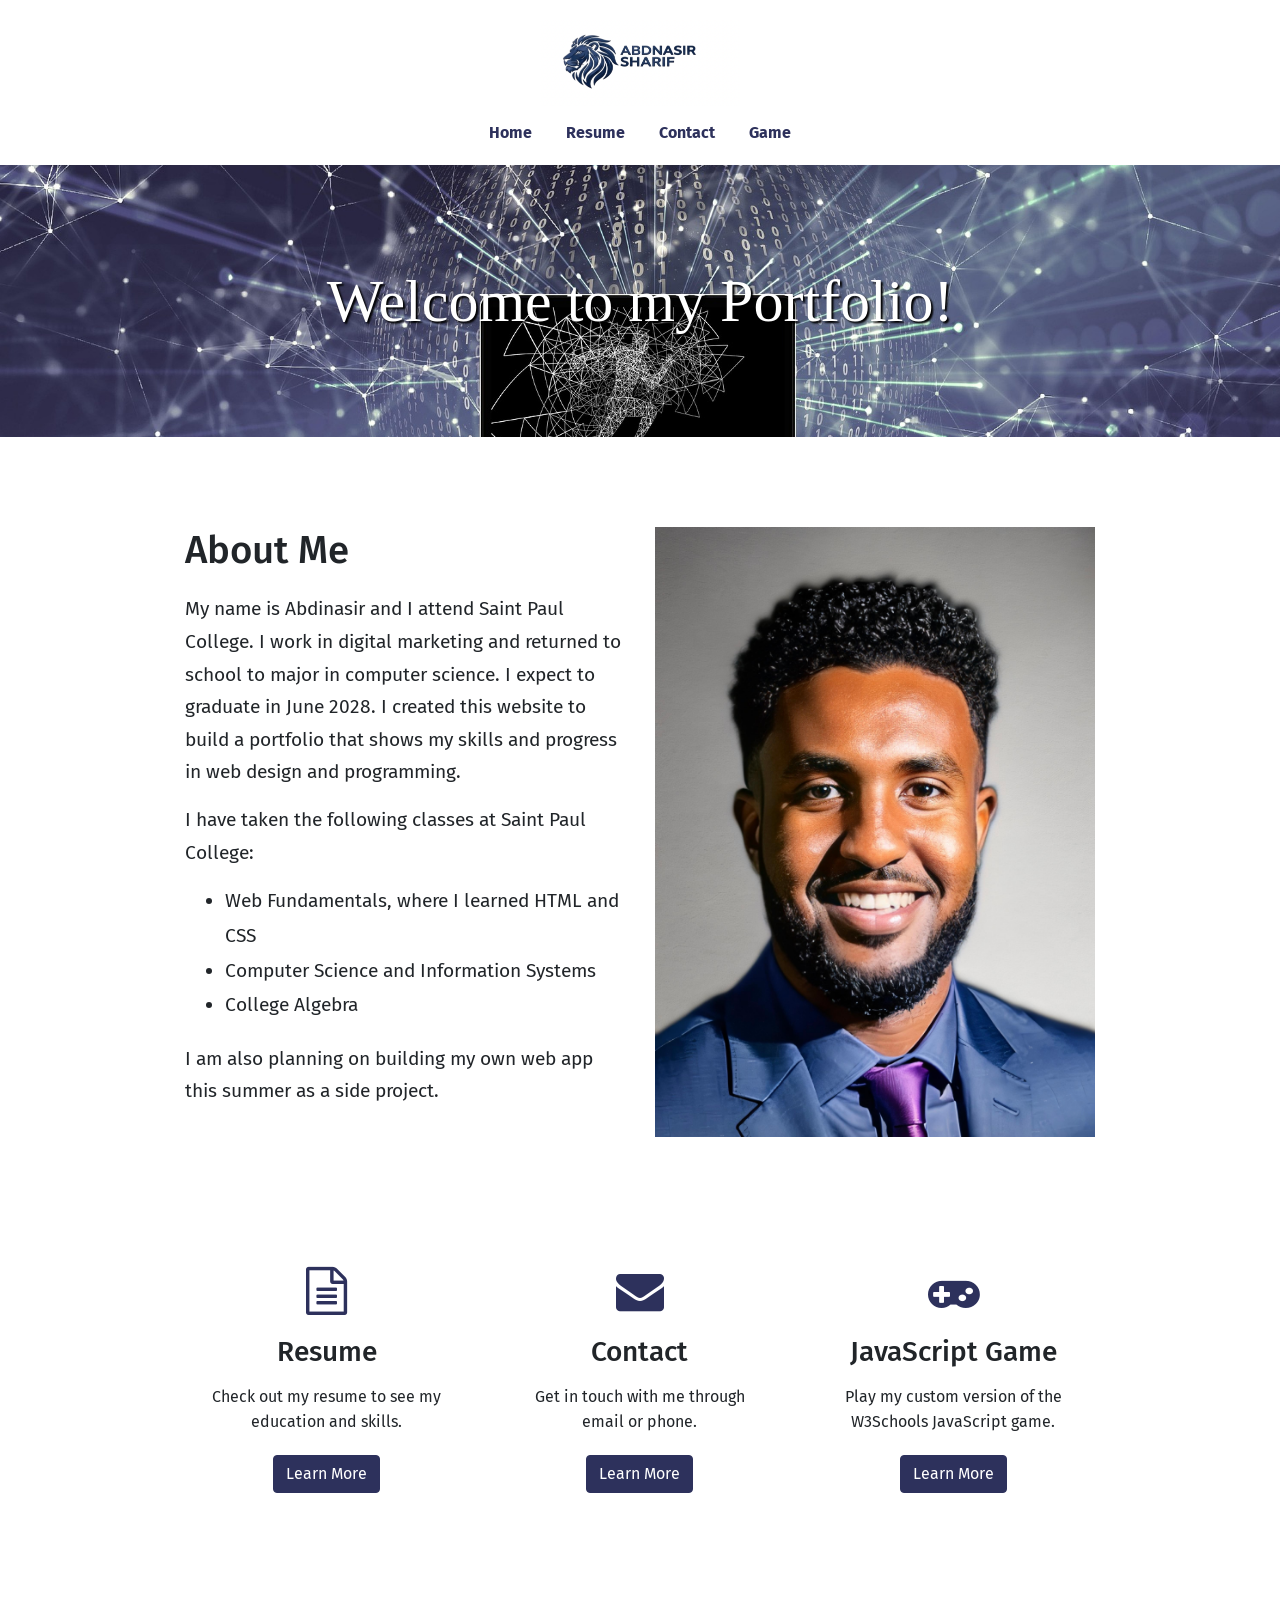
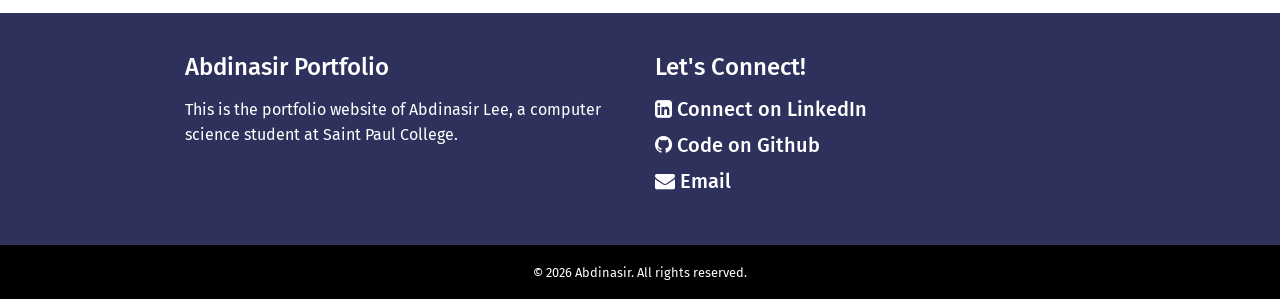
<file: index.html>
<!DOCTYPE html>
<html lang="en">
<head>
	<meta charset="utf-8">
	<meta name="viewport" content="width=device-width, initial-scale=1, minimum-scale=1" />
	<meta name="description" content="This is the home page of Abdinasir Lee's portfolio website. It shares my background in digital marketing, my studies in computer science at Saint Paul College, and my goals in web development.">
	<title>Abdinasir Portfolio :: Home</title>
	<!--Font Awesome and Bootstrap-->
	<link rel="stylesheet" href="https://cdnjs.cloudflare.com/ajax/libs/font-awesome/4.7.0/css/font-awesome.min.css">
	<link rel="stylesheet" href="https://cdn.jsdelivr.net/npm/bootstrap@4.6.1/dist/css/bootstrap.min.css">
	<link rel="stylesheet" href="style.css">
</head>
<body>
	<header>
		<img src="images/logo.png" alt="logo" height="80" width="200" class="img-fluid logo">
		<nav>
			<ul>
				<li><a href="index.html">Home</a></li>
				<li><a href="resume.html">Resume</a></li>
				<li><a href="contact.html">Contact</a></li>
				<li><a href="game.html">Game</a></li>
			</ul>
		</nav>
	</header>

	<main>
		<!-- Row 1: Hero Image -->
		<div class="row">
			<div class="col-12 home-hero">
				<h1>Welcome to my Portfolio!</h1>
			</div>
		</div>

		<!-- Row 2: About Me with two columns -->
		<div class="row about-row">
			<div class="col-sm-6">
				<h2>About Me</h2>
				<p>My name is Abdinasir and I attend Saint Paul College. I work in digital marketing and returned to school to major in computer science. I expect to graduate in June 2028. I created this website to build a portfolio that shows my skills and progress in web design and programming.</p>
				<p>I have taken the following classes at Saint Paul College:</p>
				<ul>
					<li>Web Fundamentals, where I learned HTML and CSS</li>
					<li>Computer Science and Information Systems</li>
					<li>College Algebra</li>
				</ul>
				<p>I am also planning on building my own web app this summer as a side project.</p>
			</div>
			<div class="col-sm-6">
				<img src="images/portfolio-photo.jpg" alt="Photo of Abdinasir" class="img-fluid">
			</div>
		</div>

		<!-- Row 3: Navigational Row with Icons -->
		<div class="row nav-row text-center">
			<div class="col-sm-4">
				<i class="fa fa-file-text-o fa-3x"></i>
				<h3>Resume</h3>
				<p>Check out my resume to see my education and skills.</p>
				<a href="resume.html" class="btn btn-primary">Learn More</a>
			</div>
			<div class="col-sm-4">
				<i class="fa fa-envelope fa-3x"></i>
				<h3>Contact</h3>
				<p>Get in touch with me through email or phone.</p>
				<a href="contact.html" class="btn btn-primary">Learn More</a>
			</div>
			<div class="col-sm-4">
				<i class="fa fa-gamepad fa-3x"></i>
				<h3>JavaScript Game</h3>
				<p>Play my custom version of the W3Schools JavaScript game.</p>
				<a href="game.html" class="btn btn-primary">Learn More</a>
			</div>
		</div>
	</main>

	<footer>
		<div class="container-fluid">
			<div class="row footer1000">
				<div class="col-sm-6">
					<h4>Abdinasir Portfolio</h4>
					<p>This is the portfolio website of Abdinasir Lee, a computer science student at Saint Paul College.</p>
				</div>
				<div class="col-sm-6">
					<div class="footer-icons">
						<h4>Let's Connect!</h4>
						<a href="https://www.linkedin.com/in/abdinasir21" target="_blank">
							<h5><i class="fa fa-linkedin-square" aria-hidden="true"></i> Connect on LinkedIn</h5>
						</a>
						<a href="https://github.com/Abdinasir25" target="_blank">
							<h5><i class="fa fa-github" aria-hidden="true"></i> Code on Github</h5>
						</a>
						<a href="mailto:nasirsharifhope@gmail.com">
							<h5><i class="fa fa-envelope" aria-hidden="true"></i> Email</h5>
						</a>
					</div>
				</div>
			</div>
		</div>
		<div class="footer-bottom">
			<small>&copy; 2026 Abdinasir. All rights reserved.</small>
		</div>
	</footer>

	<!--jQuery, Popper, and Bootstrap Javascript files-->
	<script src="https://cdn.jsdelivr.net/npm/jquery@3.6.0/dist/jquery.slim.min.js"></script>
	<script src="https://cdn.jsdelivr.net/npm/popper.js@1.16.1/dist/umd/popper.min.js"></script>
	<script src="https://cdn.jsdelivr.net/npm/bootstrap@4.6.1/dist/js/bootstrap.bundle.min.js"></script>
</body>
</html>
</file>
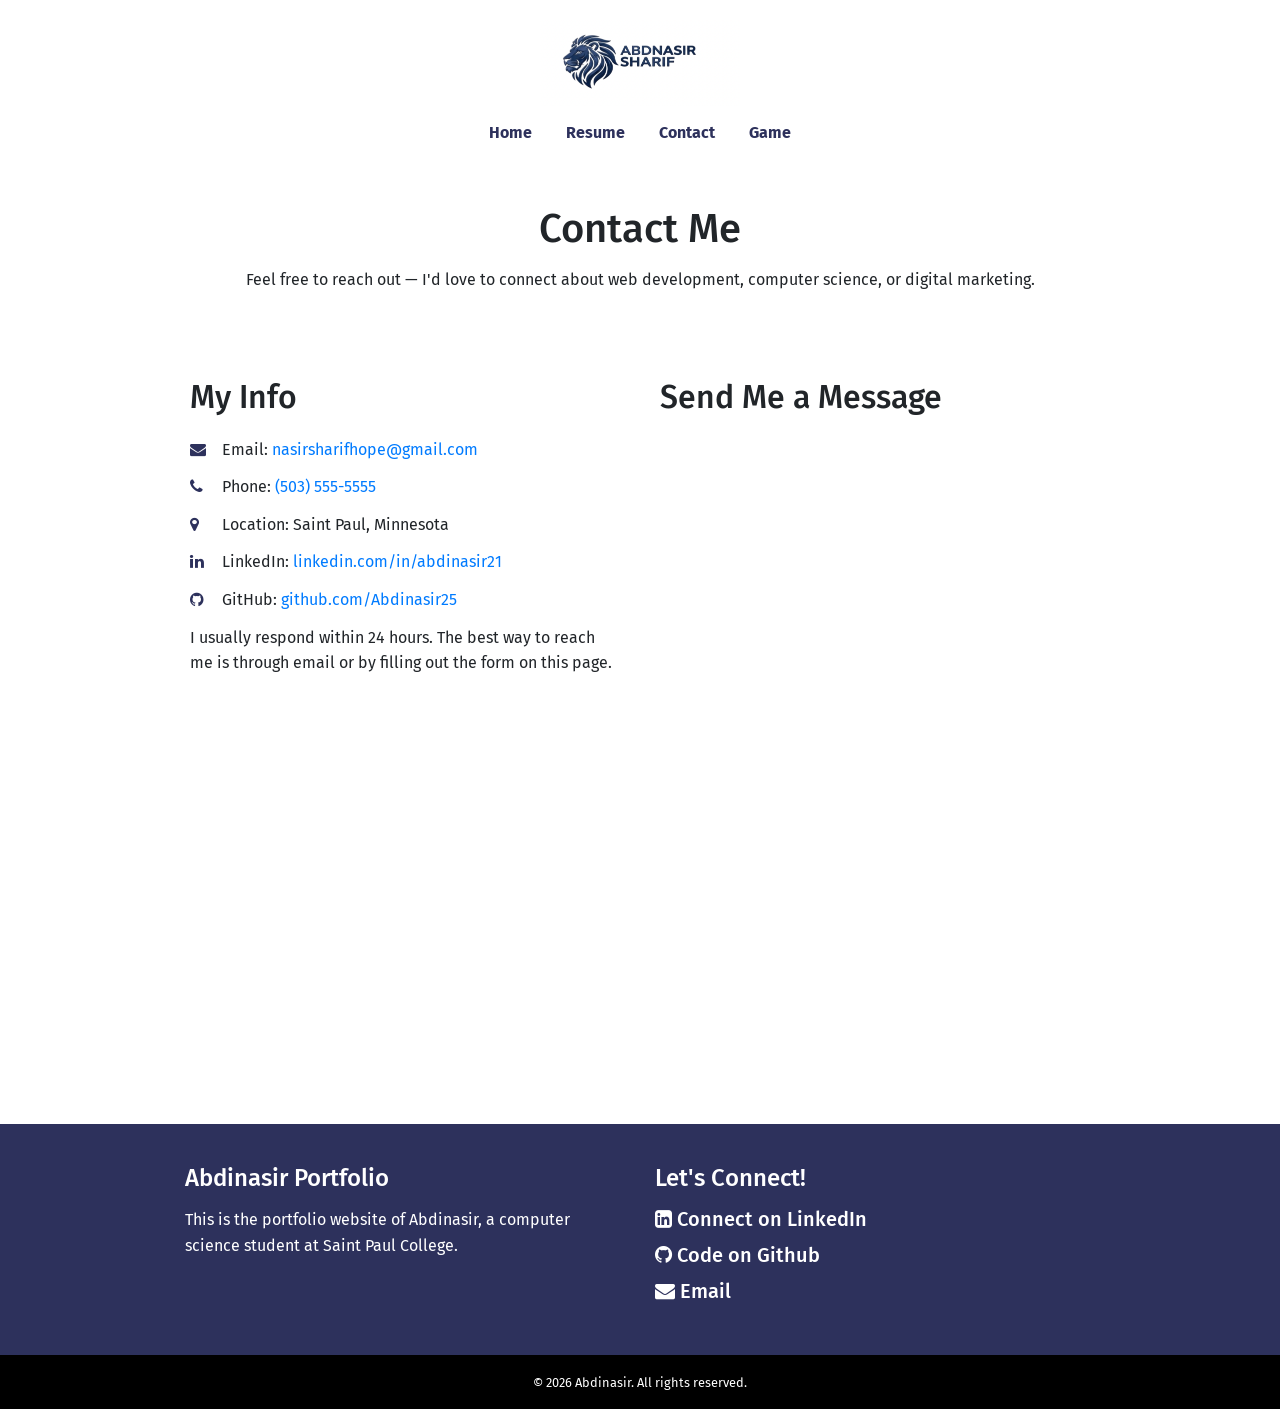
<file: contact.html>
<!DOCTYPE html>
<html lang="en">
<head>
	<meta charset="utf-8">
	<meta name="viewport" content="width=device-width, initial-scale=1, minimum-scale=1" />
	<meta name="description" content="Contact Abdinasir about web development, computer science, or digital marketing. Email, phone, and contact form available.">
	<title>Abdinasir Portfolio :: Contact</title>
	<!-- Font Awesome and Bootstrap load before style.css so my custom rules win -->
	<link rel="stylesheet" href="https://cdnjs.cloudflare.com/ajax/libs/font-awesome/4.7.0/css/font-awesome.min.css">
	<link rel="stylesheet" href="https://cdn.jsdelivr.net/npm/bootstrap@4.6.1/dist/css/bootstrap.min.css">
	<link rel="stylesheet" href="style.css">
</head>
<body>
	<header>
		<img src="images/logo.png" alt="Abdinasir Sharif lion logo" height="80" width="200" class="img-fluid logo">
		<nav>
			<ul>
				<li><a href="index.html">Home</a></li>
				<li><a href="resume.html">Resume</a></li>
				<li><a href="contact.html">Contact</a></li>
				<li><a href="game.html">Game</a></li>
			</ul>
		</nav>
	</header>

	<main>
		<div class="container-fluid">
			<!-- Contact page intro row -->
			<div class="row">
				<div class="col-sm-12 contact-header">
					<h1>Contact Me</h1>
					<p>Feel free to reach out — I'd love to connect about web development, computer science, or digital marketing.</p>
				</div>
			</div>

			<!-- Two-column row: contact info on the left, contact form on the right (col-sm-6 each so the form does not look sloppy at full width) -->
			<div class="row contact-row">
				<div class="col-sm-6 contact-info">
					<h2>My Info</h2>
					<p><i class="fa fa-envelope"></i> Email: <a href="mailto:nasirsharifhope@gmail.com">nasirsharifhope@gmail.com</a></p>
					<p><i class="fa fa-phone"></i> Phone: <a href="tel:5035555555">(503) 555-5555</a></p>
					<p><i class="fa fa-map-marker"></i> Location: Saint Paul, Minnesota</p>
					<p><i class="fa fa-linkedin"></i> LinkedIn: <a href="https://www.linkedin.com/in/abdinasir21" target="_blank">linkedin.com/in/abdinasir21</a></p>
					<p><i class="fa fa-github"></i> GitHub: <a href="https://github.com/Abdinasir25" target="_blank">github.com/Abdinasir25</a></p>
					<p>I usually respond within 24 hours. The best way to reach me is through email or by filling out the form on this page.</p>
				</div>
				<div class="col-sm-6 contact-form">
					<h2>Send Me a Message</h2>
					<!-- Google Form embed: width set to 100% so it fits the column, height adjusted so the Submit button is visible without scrolling -->
					<iframe src="https://docs.google.com/forms/d/e/1FAIpQLSfLwDNjNv9Nb4C_tSvuR_tUDnuImIwSgMOqN5no6BsGPuLKZg/viewform?embedded=true" width="100%" height="600" frameborder="0" marginheight="0" marginwidth="0">Loading…</iframe>
				</div>
			</div>
		</div>
	</main>

	<footer>
		<div class="container-fluid">
			<div class="row footer1000">
				<div class="col-sm-6">
					<h4>Abdinasir Portfolio</h4>
					<p>This is the portfolio website of Abdinasir, a computer science student at Saint Paul College.</p>
				</div>
				<div class="col-sm-6">
					<div class="footer-icons">
						<h4>Let's Connect!</h4>
						<a href="https://www.linkedin.com/in/abdinasir21" target="_blank">
							<h5><i class="fa fa-linkedin-square" aria-hidden="true"></i> Connect on LinkedIn</h5>
						</a>
						<a href="https://github.com/Abdinasir25" target="_blank">
							<h5><i class="fa fa-github" aria-hidden="true"></i> Code on Github</h5>
						</a>
						<a href="mailto:nasirsharifhope@email.com">
							<h5><i class="fa fa-envelope" aria-hidden="true"></i> Email</h5>
						</a>
					</div>
				</div>
			</div>
		</div>
		<div class="footer-bottom">
			<small>&copy; 2026 Abdinasir. All rights reserved.</small>
		</div>
	</footer>

	<!-- jQuery, Popper, and Bootstrap Javascript files -->
	<script src="https://cdn.jsdelivr.net/npm/jquery@3.6.0/dist/jquery.slim.min.js"></script>
	<script src="https://cdn.jsdelivr.net/npm/popper.js@1.16.1/dist/umd/popper.min.js"></script>
	<script src="https://cdn.jsdelivr.net/npm/bootstrap@4.6.1/dist/js/bootstrap.bundle.min.js"></script>
</body>
</html>
</file>
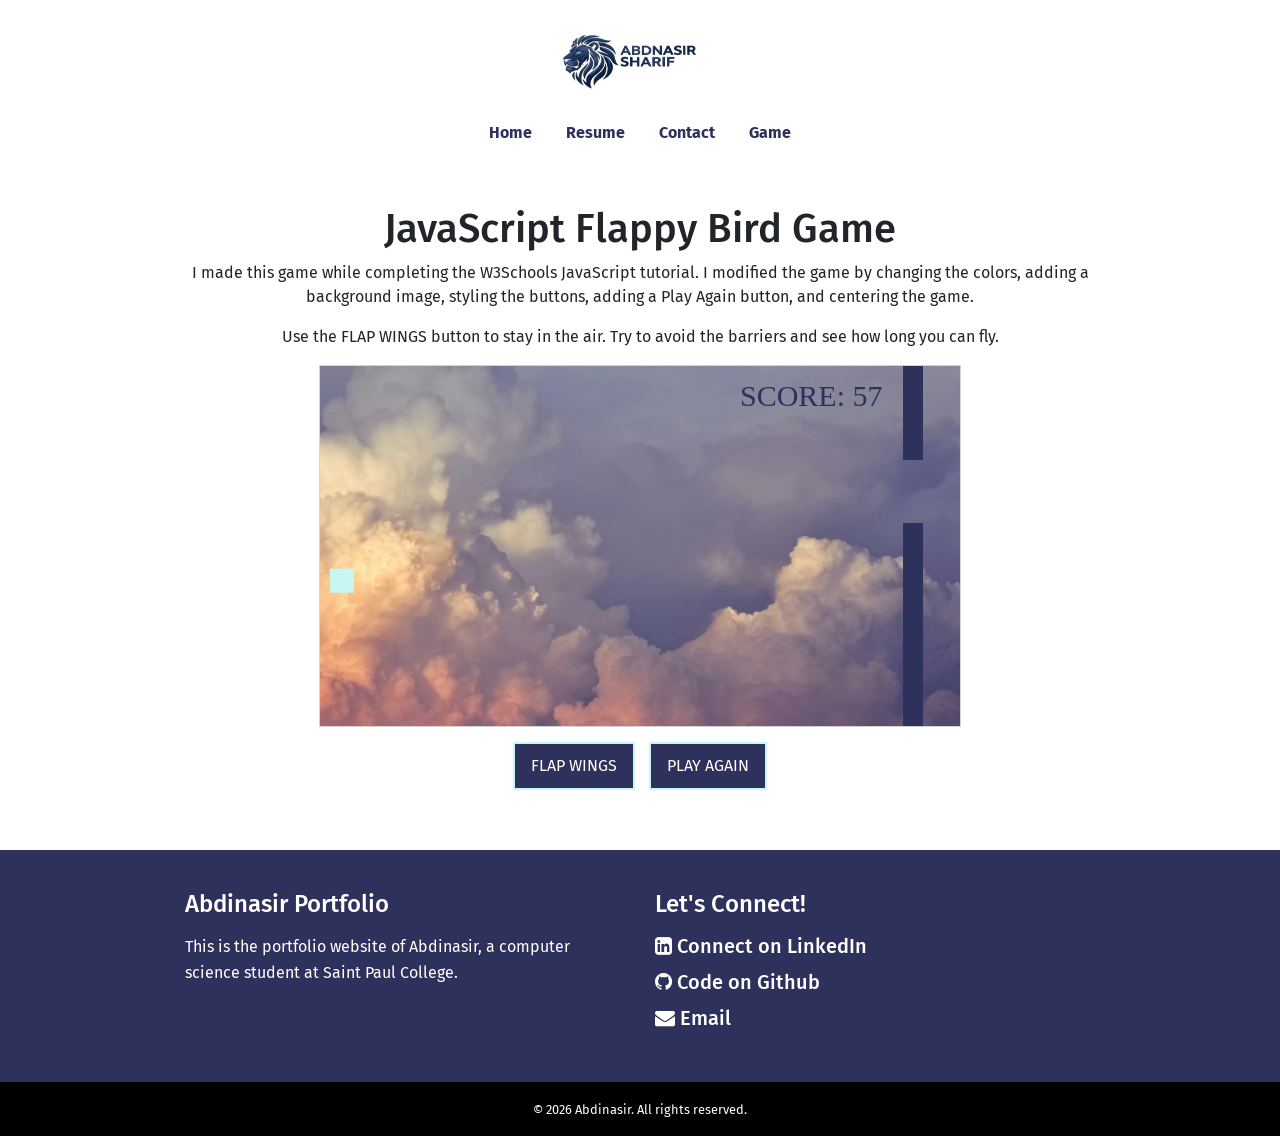
<file: game.html>
<!DOCTYPE html>
<html lang="en">
<head>
  <meta charset="utf-8">
  <meta name="viewport" content="width=device-width, initial-scale=1, minimum-scale=1" />
  <meta name="description" content="Play Abdinasir's custom JavaScript Flappy Bird game. Built while completing the W3Schools tutorial and made responsive for mobile.">
  <title>Abdinasir Portfolio :: Game</title>
  <!-- Font Awesome and Bootstrap load before style.css so my custom rules win -->
  <link rel="stylesheet" href="https://cdnjs.cloudflare.com/ajax/libs/font-awesome/4.7.0/css/font-awesome.min.css">
  <link rel="stylesheet" href="https://cdn.jsdelivr.net/npm/bootstrap@4.6.1/dist/css/bootstrap.min.css">
  <link rel="stylesheet" href="style.css">
</head>
<body onload="startGame()">
  <header>
    <img src="images/logo.png" alt="Abdinasir Sharif lion logo" height="80" width="200" class="img-fluid logo">
    <nav>
      <ul>
        <li><a href="index.html">Home</a></li>
        <li><a href="resume.html">Resume</a></li>
        <li><a href="contact.html">Contact</a></li>
        <li><a href="game.html">Game</a></li>
      </ul>
    </nav>
  </header>

  <main>
    <!-- Game page content. Game is centered with intro text above and controls below. -->
    <div class="game-page">
      <h1>JavaScript Flappy Bird Game</h1>

      <p>I made this game while completing the W3Schools JavaScript tutorial. I modified the game by changing the colors, adding a background image, styling the buttons, adding a Play Again button, and centering the game.</p>

      <p>Use the FLAP WINGS button to stay in the air. Try to avoid the barriers and see how long you can fly.</p>

      <div id="game"></div>

      <!-- Two versions of the controls: desktop uses mouse events, mobile uses touch events. CSS hides one or the other based on screen width so only one set shows. -->
      <div class="game-controls desktop">
        <button class="myButton" onmousedown="accelerate(-0.2)" onmouseup="accelerate(0.05)">FLAP WINGS</button>
        <a href="game.html"><button class="myButton">PLAY AGAIN</button></a>
      </div>

      <div class="game-controls mobile">
        <button class="myButton" ontouchstart="accelerate(-0.2)" ontouchend="accelerate(0.05)">FLAP WINGS</button>
        <a href="game.html"><button class="myButton">PLAY AGAIN</button></a>
      </div>
    </div>

    <script>
      /* Canvas size variables. On screens narrower than 768px the canvas shrinks so it fits on a phone. */
      var canvasWidth = 640;
      var canvasHeight = 360;
      if (window.innerWidth < 768){
        canvasWidth = 300;
        canvasHeight = 300;
      }

      var myGamePiece;
      var myObstacles = [];
      var myScore;

      function startGame() {
        myGamePiece = new component(24, 24, "#c7f7f2", 10, 120);
        myGamePiece.gravity = 0.05;
        myScore = new component("30px", "Consolas", "#2d315c", 420, 40, "text");
        myGameArea.start();
      }

      var myGameArea = {
        canvas : document.createElement("canvas"),
        start : function() {
          this.canvas.width = canvasWidth;/* uses variable so canvas resizes for mobile */
          this.canvas.height = canvasHeight;/* uses variable so canvas resizes for mobile */
          this.context = this.canvas.getContext("2d");
          var myGame = document.getElementById("game");
          myGame.insertBefore(this.canvas, myGame.childNodes[0]);
          this.frameNo = 0;
          this.interval = setInterval(updateGameArea, 20);
        },
        clear : function() {
          this.context.clearRect(0, 0, this.canvas.width, this.canvas.height);
        }
      }

      function component(width, height, color, x, y, type) {
        this.type = type;
        this.score = 0;
        this.width = width;
        this.height = height;
        this.speedX = 0;
        this.speedY = 0;
        this.x = x;
        this.y = y;
        this.gravity = 0;
        this.gravitySpeed = 0;
        this.update = function() {
          ctx = myGameArea.context;
          if (this.type == "text") {
            ctx.font = this.width + " " + this.height;
            ctx.fillStyle = color;
            ctx.fillText(this.text, this.x, this.y);
          } else {
            ctx.fillStyle = color;
            ctx.fillRect(this.x, this.y, this.width, this.height);
          }
        }
        this.newPos = function() {
          this.gravitySpeed += this.gravity;
          this.x += this.speedX;
          this.y += this.speedY + this.gravitySpeed;
          this.hitBottom();
        }
        this.hitBottom = function() {
          var rockbottom = myGameArea.canvas.height - this.height;
          if (this.y > rockbottom) {
            this.y = rockbottom;
            this.gravitySpeed = 0;
          }
        }
        this.crashWith = function(otherobj) {
          var myleft = this.x;
          var myright = this.x + this.width;
          var mytop = this.y;
          var mybottom = this.y + this.height;
          var otherleft = otherobj.x;
          var otherright = otherobj.x + otherobj.width;
          var othertop = otherobj.y;
          var otherbottom = otherobj.y + otherobj.height;
          var crash = true;
          if ((mybottom < othertop) || (mytop > otherbottom) || (myright < otherleft) || (myleft > otherright)) {
            crash = false;
          }
          return crash;
        }
      }

      function updateGameArea() {
        var x, height, gap, minHeight, maxHeight, minGap, maxGap;
        for (i = 0; i < myObstacles.length; i += 1) {
          if (myGamePiece.crashWith(myObstacles[i])) {
            return;
          }
        }
        myGameArea.clear();
        myGameArea.frameNo += 1;
        if (myGameArea.frameNo == 1 || everyinterval(150)) {
          x = myGameArea.canvas.width;
          minHeight = 20;
          maxHeight = 200;
          height = Math.floor(Math.random() * (maxHeight - minHeight + 1) + minHeight);
          minGap = 50;
          maxGap = 200;
          gap = Math.floor(Math.random() * (maxGap - minGap + 1) + minGap);
          myObstacles.push(new component(20, height, "#2d315c", x, 0));
          myObstacles.push(new component(20, x - height - gap, "#2d315c", x, height + gap));
        }
        for (i = 0; i < myObstacles.length; i += 1) {
          myObstacles[i].x += -1;
          myObstacles[i].update();
        }
        myScore.text = "SCORE: " + myGameArea.frameNo;
        myScore.update();
        myGamePiece.newPos();
        myGamePiece.update();
      }

      function everyinterval(n) {
        if ((myGameArea.frameNo / n) % 1 == 0) {return true;}
        return false;
      }

      function accelerate(n) {
        myGamePiece.gravity = n;
      }
    </script>
  </main>

  <footer>
    <div class="container-fluid">
      <div class="row footer1000">
        <div class="col-sm-6">
          <h4>Abdinasir Portfolio</h4>
          <p>This is the portfolio website of Abdinasir, a computer science student at Saint Paul College.</p>
        </div>
        <div class="col-sm-6">
          <div class="footer-icons">
            <h4>Let's Connect!</h4>
            <a href="https://www.linkedin.com/in/abdinasir21" target="_blank">
              <h5><i class="fa fa-linkedin-square" aria-hidden="true"></i> Connect on LinkedIn</h5>
            </a>
            <a href="https://github.com/Abdinasir25" target="_blank">
              <h5><i class="fa fa-github" aria-hidden="true"></i> Code on Github</h5>
            </a>
            <a href="mailto:nasirsharifhope@email.com">
              <h5><i class="fa fa-envelope" aria-hidden="true"></i> Email</h5>
            </a>
          </div>
        </div>
      </div>
    </div>
    <div class="footer-bottom">
      <small>&copy; 2026 Abdinasir. All rights reserved.</small>
    </div>
  </footer>

  <!-- jQuery, Popper, and Bootstrap Javascript files -->
  <script src="https://cdn.jsdelivr.net/npm/jquery@3.6.0/dist/jquery.slim.min.js"></script>
  <script src="https://cdn.jsdelivr.net/npm/popper.js@1.16.1/dist/umd/popper.min.js"></script>
  <script src="https://cdn.jsdelivr.net/npm/bootstrap@4.6.1/dist/js/bootstrap.bundle.min.js"></script>
</body>
</html>
</file>
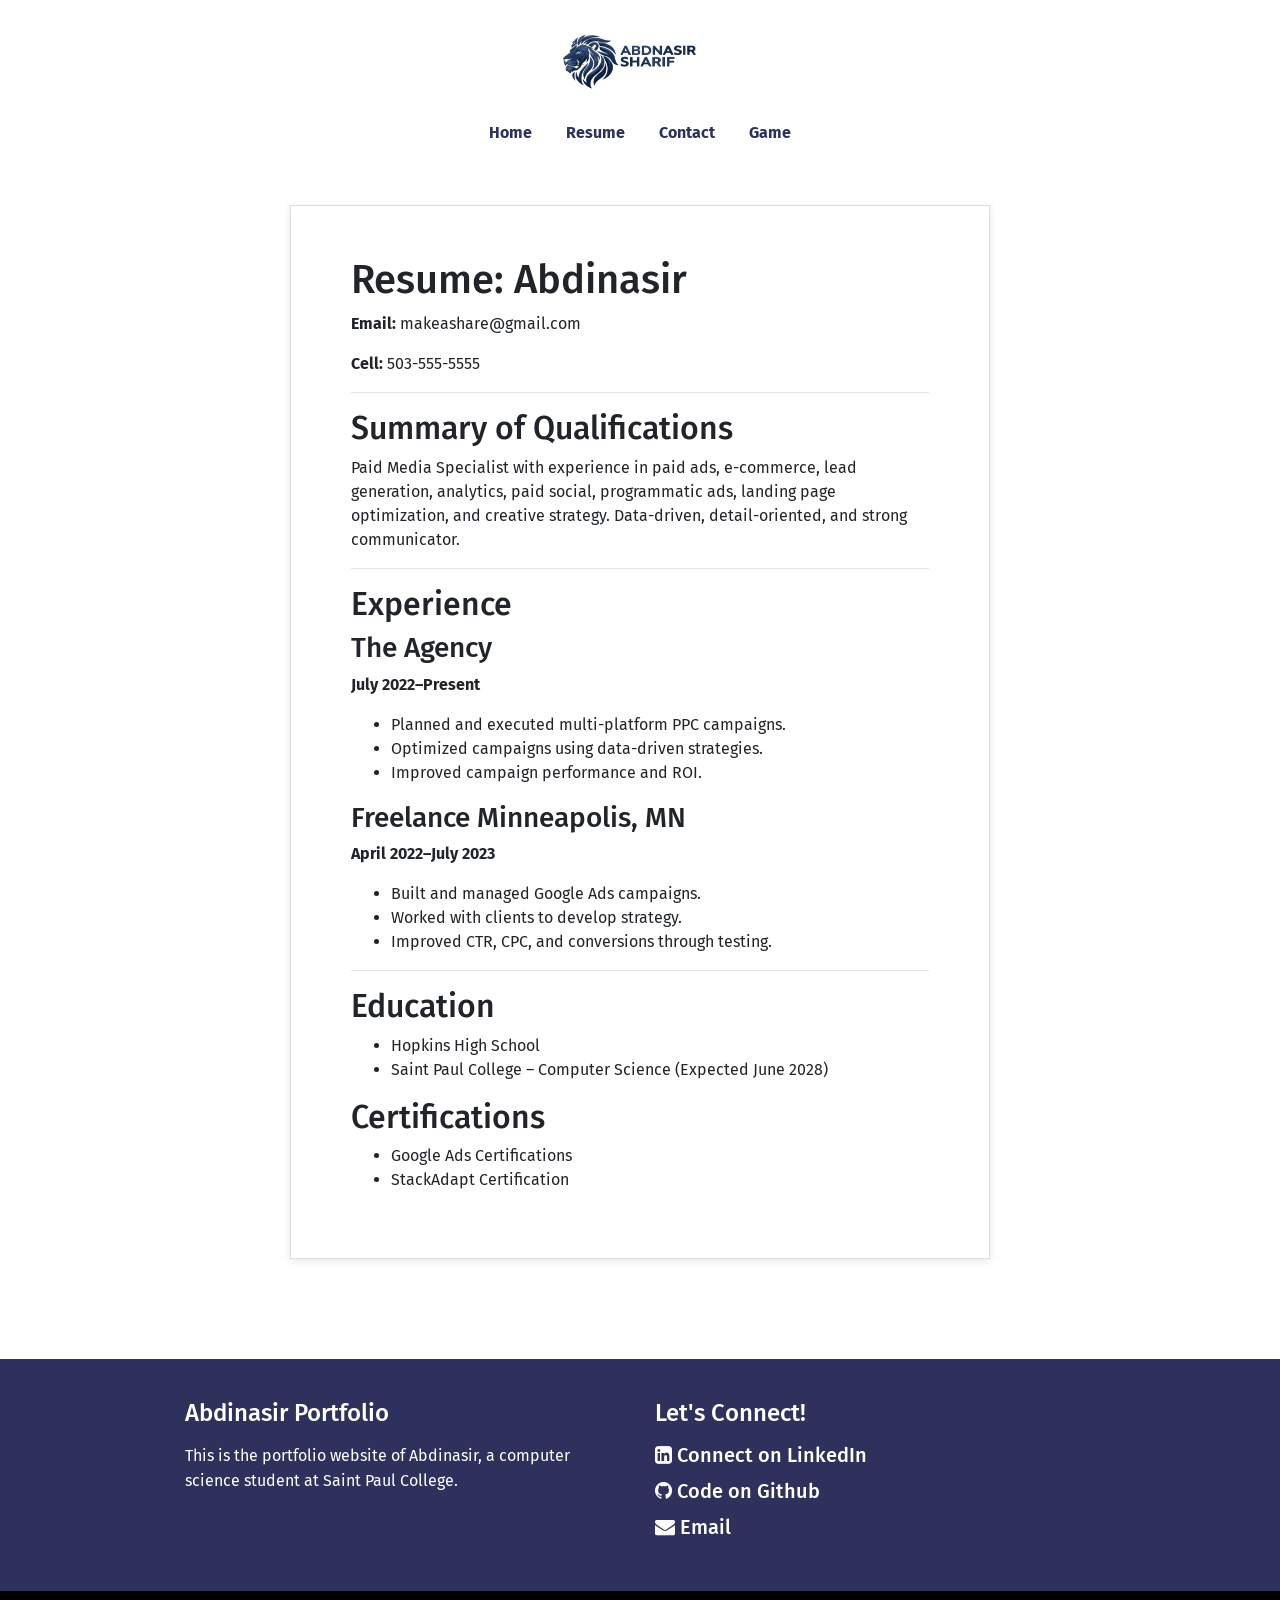
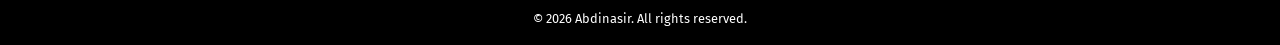
<file: resume.html>
<!DOCTYPE html>
<html lang="en">
<head>
	<meta charset="utf-8">
	<meta name="viewport" content="width=device-width, initial-scale=1, minimum-scale=1" />
	<meta name="description" content="Resume for Abdinasir, paid media specialist and computer science student at Saint Paul College.">
	<title>Abdinasir Portfolio :: Resume</title>
	<!-- Font Awesome and Bootstrap load before style.css so my custom rules win -->
	<link rel="stylesheet" href="https://cdnjs.cloudflare.com/ajax/libs/font-awesome/4.7.0/css/font-awesome.min.css">
	<link rel="stylesheet" href="https://cdn.jsdelivr.net/npm/bootstrap@4.6.1/dist/css/bootstrap.min.css">
	<link rel="stylesheet" href="style.css">
</head>
<body>
	<header>
		<img src="images/logo.png" alt="Abdinasir Sharif lion logo" height="80" width="200" class="img-fluid logo">
		<nav>
			<ul>
				<li><a href="index.html">Home</a></li>
				<li><a href="resume.html">Resume</a></li>
				<li><a href="contact.html">Contact</a></li>
				<li><a href="game.html">Game</a></li>
			</ul>
		</nav>
	</header>

	<main>
		<div class="container-fluid">
			<div class="row">
				<!-- Resume content uses col-sm-12 so it fills the row, then a narrower paper-style wrapper inside keeps the text under 5 inches as required -->
				<div class="col-sm-12">
					<div class="resume-paper">
						<h1>Resume: Abdinasir</h1>
						<p><b>Email:</b> makeashare@gmail.com</p>
						<p><b>Cell:</b> 503-555-5555</p>
						<hr>
						<h2>Summary of Qualifications</h2>
						<p>Paid Media Specialist with experience in paid ads, e-commerce, lead generation, analytics, paid social, programmatic ads, landing page optimization, and creative strategy. Data-driven, detail-oriented, and strong communicator.</p>
						<hr>
						<h2>Experience</h2>
						<h3>The Agency</h3>
						<p><b>July 2022–Present</b></p>
						<ul>
							<li>Planned and executed multi-platform PPC campaigns.</li>
							<li>Optimized campaigns using data-driven strategies.</li>
							<li>Improved campaign performance and ROI.</li>
						</ul>
						<h3>Freelance Minneapolis, MN</h3>
						<p><b>April 2022–July 2023</b></p>
						<ul>
							<li>Built and managed Google Ads campaigns.</li>
							<li>Worked with clients to develop strategy.</li>
							<li>Improved CTR, CPC, and conversions through testing.</li>
						</ul>
						<hr>
						<h2>Education</h2>
						<ul>
							<li>Hopkins High School</li>
							<li>Saint Paul College – Computer Science (Expected June 2028)</li>
						</ul>
						<h2>Certifications</h2>
						<ul>
							<li>Google Ads Certifications</li>
							<li>StackAdapt Certification</li>
						</ul>
					</div>
				</div>
			</div>
		</div>
	</main>

	<footer>
		<div class="container-fluid">
			<div class="row footer1000">
				<div class="col-sm-6">
					<h4>Abdinasir Portfolio</h4>
					<p>This is the portfolio website of Abdinasir, a computer science student at Saint Paul College.</p>
				</div>
				<div class="col-sm-6">
					<div class="footer-icons">
						<h4>Let's Connect!</h4>
						<a href="https://www.linkedin.com/in/abdinasir21" target="_blank">
							<h5><i class="fa fa-linkedin-square" aria-hidden="true"></i> Connect on LinkedIn</h5>
						</a>
						<a href="https://github.com/Abdinasir25" target="_blank">
							<h5><i class="fa fa-github" aria-hidden="true"></i> Code on Github</h5>
						</a>
						<a href="mailto:nasirsharifhope@email.com">
							<h5><i class="fa fa-envelope" aria-hidden="true"></i> Email</h5>
						</a>
					</div>
				</div>
			</div>
		</div>
		<div class="footer-bottom">
			<small>&copy; 2026 Abdinasir. All rights reserved.</small>
		</div>
	</footer>

	<!-- jQuery, Popper, and Bootstrap Javascript files -->
	<script src="https://cdn.jsdelivr.net/npm/jquery@3.6.0/dist/jquery.slim.min.js"></script>
	<script src="https://cdn.jsdelivr.net/npm/popper.js@1.16.1/dist/umd/popper.min.js"></script>
	<script src="https://cdn.jsdelivr.net/npm/bootstrap@4.6.1/dist/js/bootstrap.bundle.min.js"></script>
</body>
</html>
</file>
<file: style.css>
/* Abdinasir Portfolio stylesheet. Custom font from Google Fonts. */
@import url('https://fonts.googleapis.com/css2?family=Fira+Sans:ital,wght@0,100..900;1,100..900&display=swap');
body{
   font-family: 'Fira Sans', sans-serif;
   margin: 0;
}

/* HEADER: logo on top, nav below, both centered (per Lab 13 feedback) */
header{
   background-color: white;
   padding: 20px 20px;
   overflow: auto;
   text-align: center;
}
.logo{
   max-width: 250px;
   margin: 0 auto;
   display: block;
}

/* Navigation: centered under the logo so they line up vertically */
nav{
   background-color: white;
}
nav ul{
   list-style-type: none;
   padding: 0;
   margin: 0;
   text-align: center;
   padding-top: 15px;
}
nav li{
   display: inline;
   padding: 15px;
}
nav a{
   text-decoration: none;
   color: #2d315c;
   font-weight: bold;
}
nav a:hover{
   color: #c7f7f2;
}

/* HERO IMAGE on the home page */
.home-hero{
   background-image: url("images/hero-image-abdinasir.jpg");
   background-size: cover;
   background-position: center;
   padding: 0;
}
.home-hero h1{
   font-family: "Shadows Into Light", cursive;
   color: white;
   font-size: 60px;
   text-shadow: 2px 2px 2px black;
   text-align: center;
   padding: 100px 0;
   margin: 0;
}

/* MAIN section default */
main{
   padding: 0;
}

/* About Me row: larger text size for better balance with the side photo (per Lab 13 feedback) */
.about-row{
   max-width: 1000px;
   margin: 60px auto;
   padding: 30px;
}
.about-row h2{
   margin-bottom: 20px;
   font-size: 2.4em;
}
.about-row p{
   margin-bottom: 15px;
   line-height: 1.7;
   font-size: 1.2em;
}
.about-row ul{
   margin-bottom: 20px;
   line-height: 1.8;
   font-size: 1.2em;
}

/* Navigational icons row on the home page */
.nav-row{
   max-width: 1000px;
   margin: 60px auto;
   padding: 40px 30px;
}
.nav-row i{
   color: #2d315c;
   margin-bottom: 20px;
}
.nav-row h3{
   margin-bottom: 15px;
}
.nav-row p{
   margin-bottom: 20px;
   padding: 0 15px;
   line-height: 1.6;
}
.nav-row .btn-primary{
   background-color: #2d315c;
   border-color: #2d315c;
   margin-bottom: 20px;
}

/* GAME page */
.game-page{
   max-width: 1000px;
   margin: 40px auto;
   padding: 0 30px;
   text-align: center;
}
canvas{
   border: 1px solid #d3d3d3;
   background-color: #f1f1f1;
   background-image: url("images/cloudimagebackground.jpg");
   background-size: cover;
   display: block;
   margin: 0 auto;
}
.game-controls{
   text-align: center;
   margin-top: 15px;
}
.myButton{
   background-color: #2d315c;
   color: white;
   border: 2px solid #c7f7f2;
   padding: 10px 16px;
   margin: 0 5px;
}

/* FOOTER: full-width color band, content constrained to 1000px in the middle */
footer{
   clear: both;
   background-color: #2d315c;
   color: white;
   margin-top: 60px;
}
.footer1000{
   max-width: 1000px;
   margin: 0 auto;
   padding: 40px 30px;
}
.footer1000 h4{
   margin-bottom: 15px;
}
.footer1000 p{
   line-height: 1.6;
}
.footer-icons a{
   color: white;
   text-decoration: none;
}
.footer-icons a:hover{
   color: #c7f7f2;
}
.footer-icons h5{
   margin-bottom: 12px;
}
.footer-bottom{
   background-color: black;
   color: white;
   text-align: center;
   padding: 15px;
}

/* Resume page: paper-look box with narrower content width per teacher's instructions */
.resume-paper{
   max-width: 700px;
   margin: 40px auto;
   padding: 50px 60px;
   background-color: white;
   border: 1px solid #ddd;
   box-shadow: 0 2px 8px rgba(0,0,0,0.1);
}

/* Contact page styles */
.contact-header{
   text-align: center;
   max-width: 1000px;
   margin: 40px auto 20px auto;
   padding: 0 30px;
}
.contact-header h1{
   margin-bottom: 15px;
}
.contact-row{
   max-width: 1000px;
   margin: 30px auto 60px auto;
   padding: 0 30px;
}
.contact-info,
.contact-form{
   padding: 20px;
}
.contact-info h2,
.contact-form h2{
   margin-bottom: 20px;
}
.contact-info p{
   margin-bottom: 12px;
   line-height: 1.6;
}
.contact-info .fa{
   color: #2d315c;
   margin-right: 8px;
   width: 20px;
}

/* Game responsive controls: hide mobile buttons on desktop, swap on screens under 768px so only one set ever shows. Using .game-controls.mobile / .game-controls.desktop (more specific) so the rules can't accidentally be overridden. */
.game-controls.mobile{
   display: none;
}
@media only screen and (max-width: 768px){
   .game-controls.desktop{
      display: none;
   }
   .game-controls.mobile{
      display: block;
      touch-action: manipulation;
   }
}
</file>
